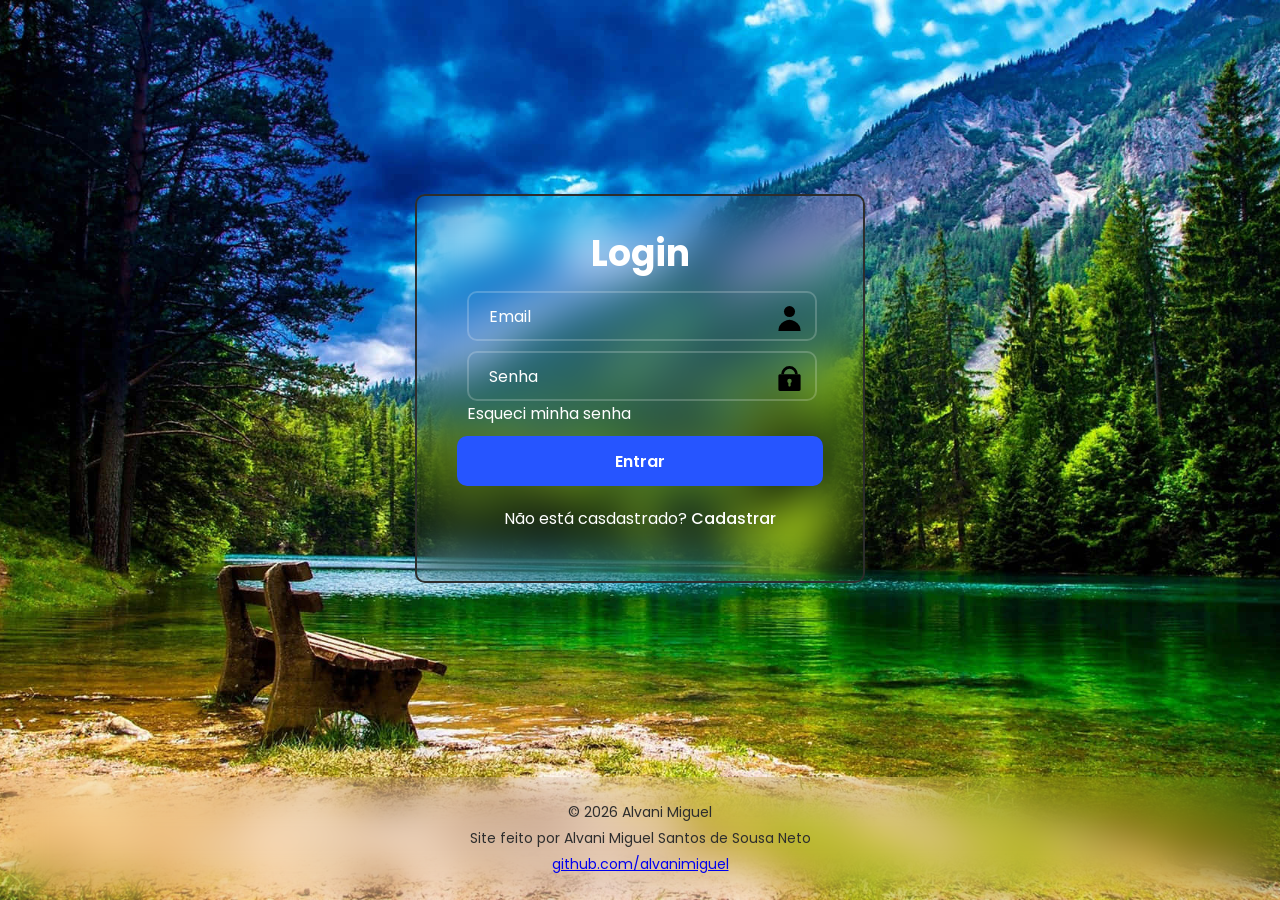
<file: index.html>
<!DOCTYPE html>
<html lang="pt-br">

<head>
    <meta charset="UTF-8">
    <meta name="viewport" content="width=device-width, initial-scale=1.0">

    <link rel="stylesheet" href="style.css">

    <link rel="preconnect" href="https://fonts.googleapis.com">
    <link rel="preconnect" href="https://fonts.gstatic.com" crossorigin>
    <link href="https://fonts.googleapis.com/css2?family=Poppins:wght@100;200;300;400;500;700;900&display=swap"
        rel="stylesheet">

    <title>Tela de Login</title>
</head>

<body>
    <div class="container">
        <form>
            <h1>Login</h1>

            <div class="input-container">
                <input placeholder="Email" type="email" required>
                <img width="25" height="25" src="./assets/user.svg" alt="user" />
            </div>

            <div class="input-container">
                <input placeholder="Senha" type="password" required>
                <img width="25" height="25" src="./assets/lock.svg" alt="lock" />
                <a href="404.html">Esqueci minha senha</a>
            </div>

            <button id="btnEntrar" type="button" class="submit-button">Entrar</button>

            <div class="register-link">
                <p>Não está casdastrado? <a href="404.html">Cadastrar</a></p>
            </div>
        </form>
    </div>

    <footer>
        <p>© 2026 Alvani Miguel</p>
        <p>Site feito por Alvani Miguel Santos de Sousa Neto</p>
        <p><a href="https://github.com/alvanimiguel">github.com/alvanimiguel</a></p>
    </footer>

    <script src="script.js"></script>

</body>

</html>
</file>
<file: style.css>
* {
    margin: 0;
    padding: 0;
    box-sizing: border-box;
    font-family: "Poppins", sans-serif;
}

html, body {
    height: 100%;
}

body {
    background: url("./assets/background.jpg");
    background-size: cover;
    background-position: center;
    min-height: 100vh;


    display: flex;

    flex-direction: column;
}

footer {
    background-color: transparent;
    backdrop-filter: blur(20px);
    color: #2d2d2d;
    text-align: center;
    padding: 20px 10px;
    font-size: 14px;
}

footer p {
    
    margin: 5px 0;
}

.container {
    margin: auto;
    width: 450px;
    background: transparent;
    border: 2px solid #2d2d2d;
    backdrop-filter: blur(20px);
    border-radius: 10px;
    padding: 30px 40px;
}

h1 {
    font-size: 36px;
    text-align: center;
    color: #ffffff;
}

h2 {
    font-size: 30px;
    text-align: center;
    color: #ffffff;
}

.input-container {
    position: relative;
    width: 350px;
    height: 50px;
    margin: 10px;
}

.input-container input {
    width: 100%;
    height: 100%;
    background-color: transparent;
    border: none;
    outline: none;
    border: 2px solid rgba(255, 255, 255, .2);
    border-radius: 10px;
    font-size: 16px;
    color: #ffffff;
    padding: 20px 45px 20px 20px;
}

.input-container input::placeholder {
    color: #ffffff;
}

.input-container img {
    position: absolute;
    top: 20%;
    right: 15px;
    margin-top: 5px;
}

.input-container a {
    font-size: 16px;
    margin-top: 5px;
    color: #ffffff;
    text-decoration: none;
}

.input-container a:hover {
    text-decoration: underline;
}

.submit-button {
    margin-top: 25px;
    width: 100%;
    height: 50px;
    background-color: #2655ff;
    border: none;
    border-radius: 10px;
    color: #ffffff;
    font-weight: 600;
    font-size: 16px;
    cursor: pointer;
    outline: none;
}

.submit-button:hover {
    background-color: #4971ff;
}

.register-link p {
    font-size: 16px;
    color: #ffffff;
    font-weight: 400;
}

.register-link {
    text-align: center;
    margin: 20px 0;
}

.register-link p a {
    font-size: 16px;
    color: #ffffff;
    font-weight: 500;
    text-decoration: none;
}

.register-link p a:hover {
    text-decoration: underline;
}
</file>
